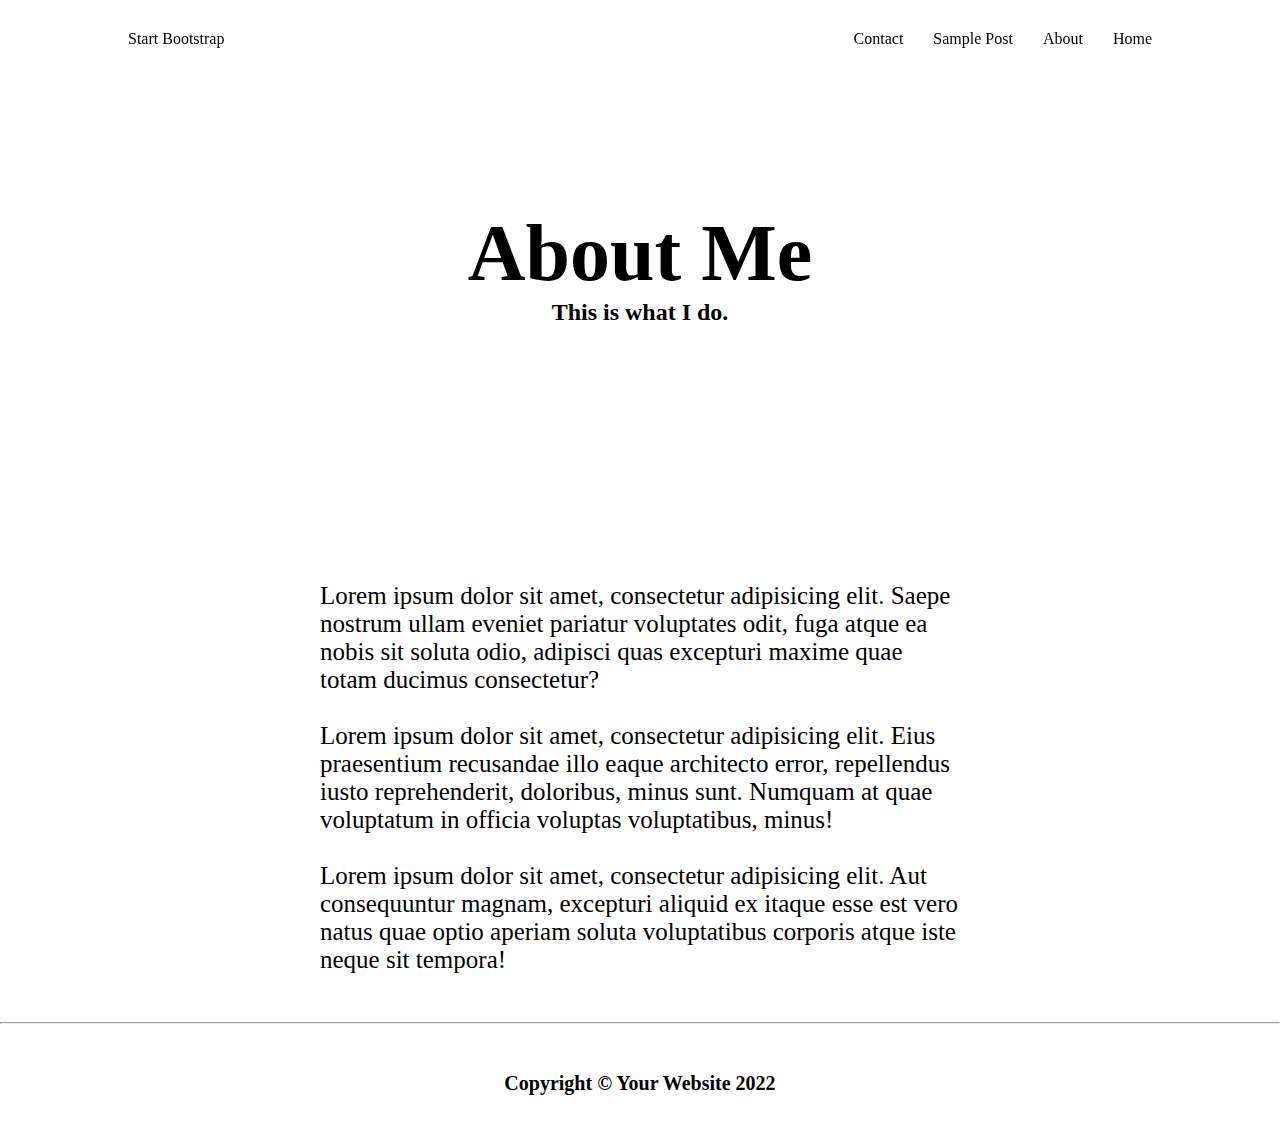
<file: Lab14.10/about.html>
<!DOCTYPE html>
<html lang="en">
    <head>
        <meta charset="UTF-8">
        <meta http-equiv="X-UA-Compatible" content="IE=edge">
        <meta name="viewport" content="width=device-width, initial-scale=1.0">
        <title>About</title>
        <link rel="stylesheet" href="Css/aboutstyle.css">
    </head>
    <body>
        <!-- Header -->
        <div id="header">
            <div class="logo">
                <a href="index.html">Start Bootstrap</a>
            </div>
            <div class="navigation">
                <a href="index.html">Home</a>
                <a href="about.html">About</a>
                <a href="samplepost.html">Sample Post</a>
                <a href="contact.html">Contact</a>
            </div>
        </div>
        <!-- Header -->
        <!-- First -->
        <div id="first">
            <h1>About Me</h1>
            <span>This is what I do.</span>
        </div>
        <!-- First -->
        <!-- Second -->
        <div id="second">
            <p>Lorem ipsum dolor sit amet, consectetur adipisicing elit. Saepe nostrum ullam
                eveniet pariatur voluptates odit, fuga atque ea nobis sit soluta odio, adipisci
                quas excepturi maxime quae totam ducimus consectetur?
                <br><br>

                Lorem ipsum dolor sit amet, consectetur adipisicing elit. Eius praesentium
                recusandae illo eaque architecto error, repellendus iusto reprehenderit,
                doloribus, minus sunt. Numquam at quae voluptatum in officia voluptas
                voluptatibus, minus!
                <br><br>

                Lorem ipsum dolor sit amet, consectetur adipisicing elit. Aut consequuntur
                magnam, excepturi aliquid ex itaque esse est vero natus quae optio aperiam
                soluta voluptatibus corporis atque iste neque sit tempora!</p>
        </div>
        <!-- Second -->
        <hr>
        <!-- Third -->
        <div id="third">
            <h5>Copyright © Your Website 2022</h5>
        </div>
        <!-- Third -->
    </body>
</html>
</file>
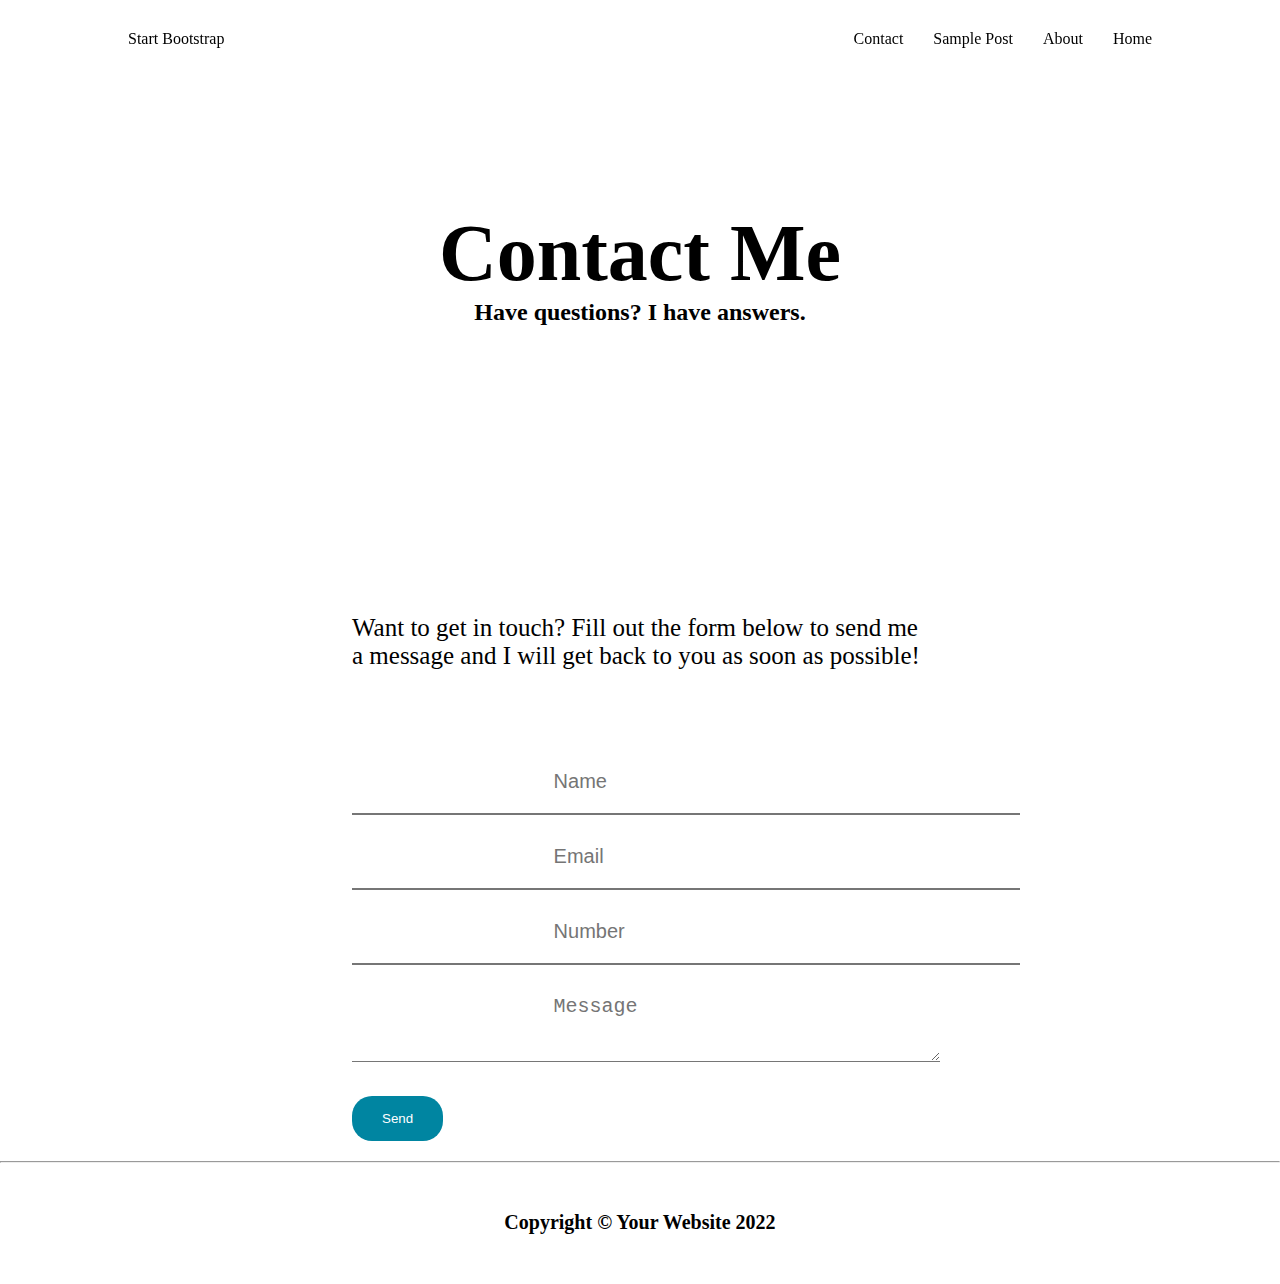
<file: Lab14.10/contact.html>
<!DOCTYPE html>
<html lang="en">
<head>
    <meta charset="UTF-8">
    <meta http-equiv="X-UA-Compatible" content="IE=edge">
    <meta name="viewport" content="width=device-width, initial-scale=1.0">
    <title>Contact</title>
    <link rel="stylesheet" href="Css/contactstyle.css">
</head>
<body>
    <!-- Header -->
    <div id="header">
        <div class="logo">
            <a href="index.html">Start Bootstrap</a>
        </div>
        <div class="navigation">
            <a href="index.html">Home</a>
            <a href="about.html">About</a>
            <a href="samplepost.html">Sample Post</a>
            <a href="contact.html">Contact</a>
        </div>
    </div>
    <!-- Header -->
     <!-- First -->
     <div id="first">
        <h1>Contact Me</h1>
        <span>Have questions? I have answers.</span>
    </div>
    <!-- First -->
    <!-- Second -->
    <div id="second">
        <p>Want to get in touch? Fill out the form below to send me a message and I will get back to you as soon as possible!</p>
    </div>
    <!-- Second -->
    <!-- Inputs -->
    <form >
        <input class="inputs" type="text" required placeholder="Name"><br>
        <input class="inputs" type="email" required placeholder="Email"><br>
        <input class="inputs" type="text" required placeholder="Number"><br>
        <textarea class="inputs" placeholder="Message" ></textarea>

       <button>Send</button>
    </form>
    <!-- Inputs -->
    <hr>
    <!-- Third -->
    <div id="third">
        <h5>Copyright © Your Website 2022</h5>
    </div>
    <!-- Third -->

</body>
</html>
</file>
<file: Lab14.10/Css/aboutstyle.css>
* {
    margin: 0;
    padding: 0;
    box-sizing: border-box;
}
a {
    text-decoration: none;
}
#header {
    padding: 30px 0;
    width: 100%;
    position: fixed;
    overflow: auto;
}
#header .logo {
    padding-left: 8rem;
}
#header .logo a {
    float: left;
    color: #000;
}
#header .navigation {
    padding-right: 8rem;
}
#header .navigation a {
    float: right;
    color: #000;
    margin-left: 30px;
}
#first {
    background-image: url("https://startbootstrap.github.io/startbootstrap-clean-blog/assets/img/about-bg.jpg");
    padding: 13rem 0;
    background-size: cover;
    background-position: center;
    font-weight: bold;
    text-align: center;
}
#first h1 {
    font-size: 80px;
}
#first span {
    font-size: 24px;
}
#second{
    padding: 3rem 0 ;
    width: 50%;
    text-align: left;
    margin: auto;
    font-size: 25px;
    font-weight: 300;
}
#third {
    padding: 3rem 0;
}
#third h5 {
    font-size: 20px;
    text-align: center;
}
</file>
<file: Lab14.10/Css/contactstyle.css>
* {
    margin: 0;
    padding: 0;
    box-sizing: border-box;
}
a {
    text-decoration: none;
}

#header {
    padding: 30px 0;
    width: 100%;
    position: fixed;
    overflow: auto;
}
#header .logo {
    padding-left: 8rem;
}
#header .logo a {
    float: left;
    color: #000;
}
#header .navigation {
    padding-right: 8rem;
}
#header .navigation a {
    float: right;
    color: #000;
    margin-left: 30px;
}
#first {
    background-image: url("https://startbootstrap.github.io/startbootstrap-clean-blog/assets/img/contact-bg.jpg");
    padding: 13rem 0;
    background-size: cover;
    background-position: center;
    font-weight: bold;
    text-align: center;
}
#first h1 {
    font-size: 80px;
}
#first span {
    font-size: 24px;
}
#second {
    width: 45%;
    margin: auto;
    text-align: left;
    padding: 5rem 0 ;
}
#second p{
    font-size: 25px;
}
form{
    width: 45%;
    margin: auto;
    text-align: left;
}
form .inputs{
    padding: 20px 35%;
    margin-bottom: 10px;
    border-top: none;
    border-left: none;
    border-right: none;
    font-size: 20px;
    text-align: left;
} 
form textarea{
    max-width: 102%;
}
form button{
    margin: 20px 0;
    padding: 15px 30px;
    background-color: #0085A1;
    color: #fff;
    border: none;
    border-radius: 20px;
}
#third {
    padding: 3rem 0;
}
#third h5 {
    font-size: 20px;
    text-align: center;
}
</file>
